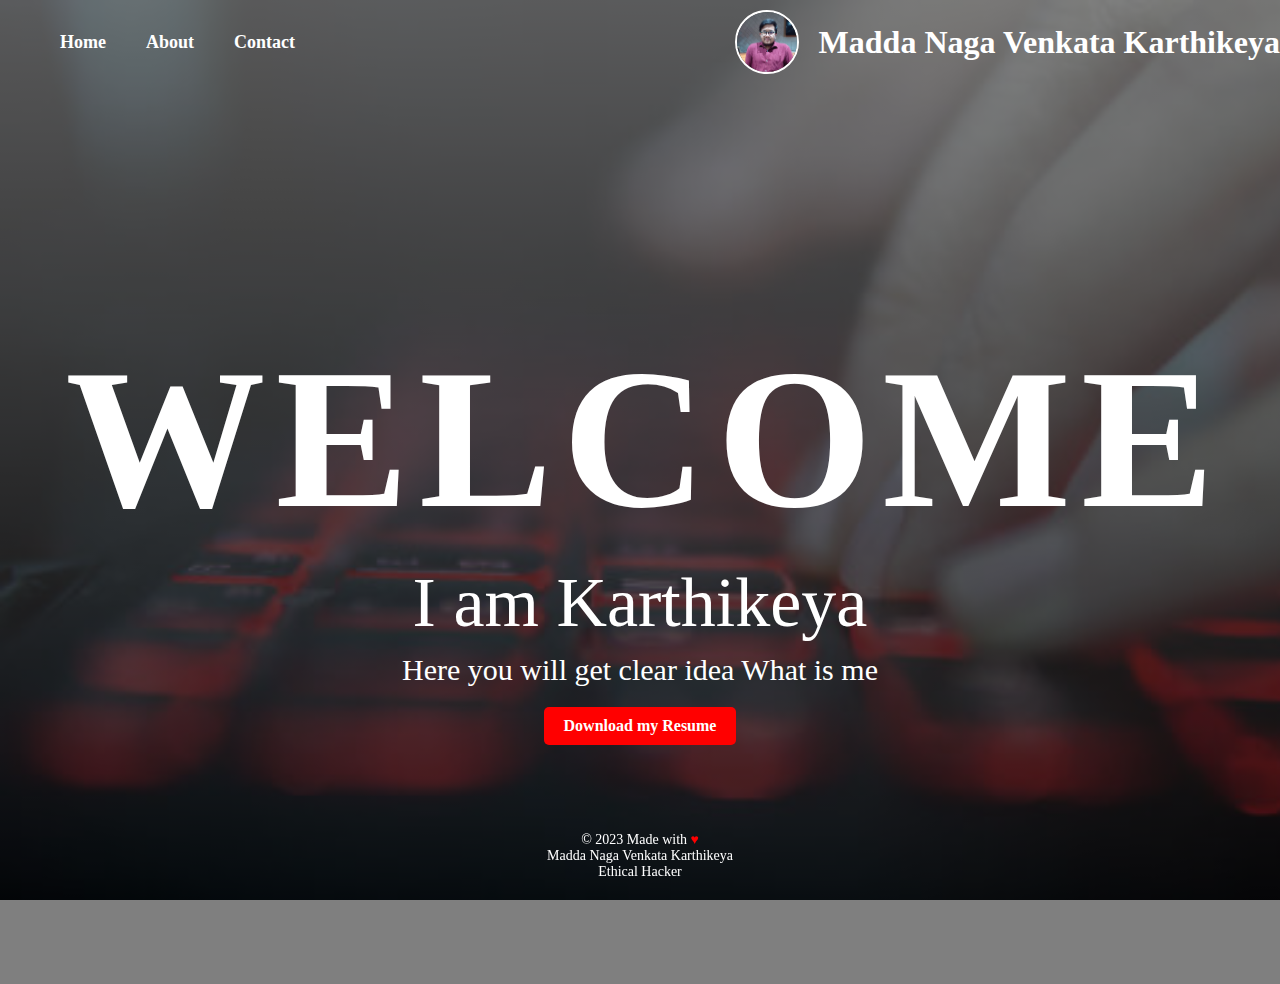
<file: index.html>
<!DOCTYPE html>
<html lang="en">
<head>
    <meta charset="UTF-8">
    <meta name="viewport" content="width=device-width, initial-scale=1.0">
    <link rel="stylesheet" href="style.css">
    <title>Your Portfolio</title>
</head>
<body>
    <header>
        <nav>
            <ul>
                <li><a href="index.html">Home</a></li>
                <li><a href="AboutMe.html">About</a></li>
                <li><a href="Contact.html">Contact</a></li>
            </ul>
        </nav>
        <div class="logo">
            <img src="images/k11.jpg" alt="Your Photo" class="profile-photo">
            <h1>Madda Naga Venkata Karthikeya</h1>
        </div>
    </header>

    <section id="hero">
        <div class="hero-content">
            <h1><span class="big-letter">W</span><span class="big-letter">E</span><span class="big-letter">L</span><span class="big-letter">C</span><span class="big-letter">O</span><span class="big-letter">M</span><span class="big-letter">E</span></h1>
            <p style="font-size: 70px;">I am Karthikeya </p>
            <p style="font-size: 30px;">Here you will get clear idea What is me </p>
            <a href="pdfs/mnvk_resume.pdf" download="mnvk-resume.pdf" class="cta-button">Download my Resume</a>
        </div>
    </section>

    <!-- Begin Web-Stat code v 7.0 -->
<span id="wts2142317"></span>
<script>var wts=document.createElement('script');wts.async=true;
wts.src='https://app.ardalio.com/log7.js';document.head.appendChild(wts);
wts.onload = function(){ wtslog7(2142317,3); };
</script><noscript><a href="https://www.web-stat.com">
<img src="https://app.ardalio.com/7/3/2142317.png" 
alt="Web-Stat analytics"></a></noscript>
<!-- End Web-Stat code v 7.0 -->

    <!-- Add more sections for About, Portfolio, and Contact here -->

    <footer>
        <p>
            &copy; 2023 Made with <span class="heart">&hearts;</span><br>
            Madda Naga Venkata Karthikeya<br>
            Ethical Hacker
        </p>
    </footer>
</body>
</html>
</file>
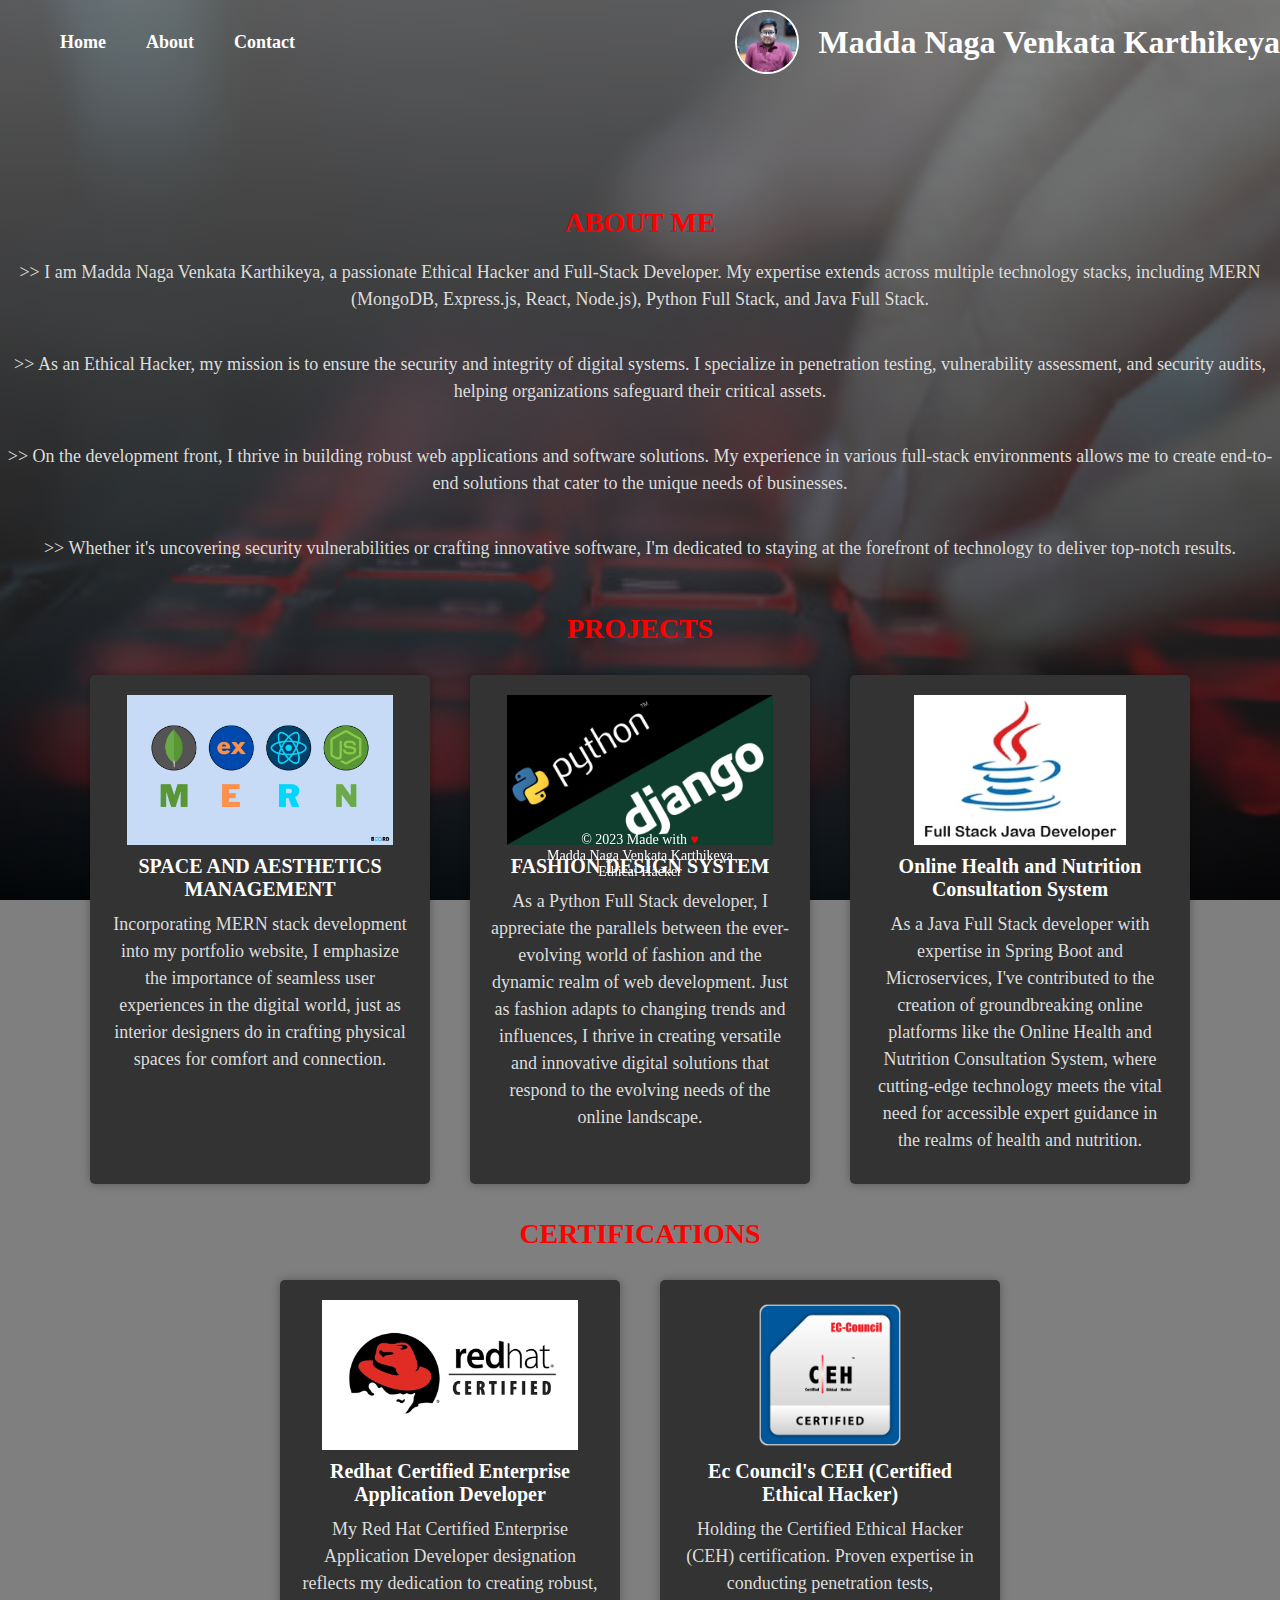
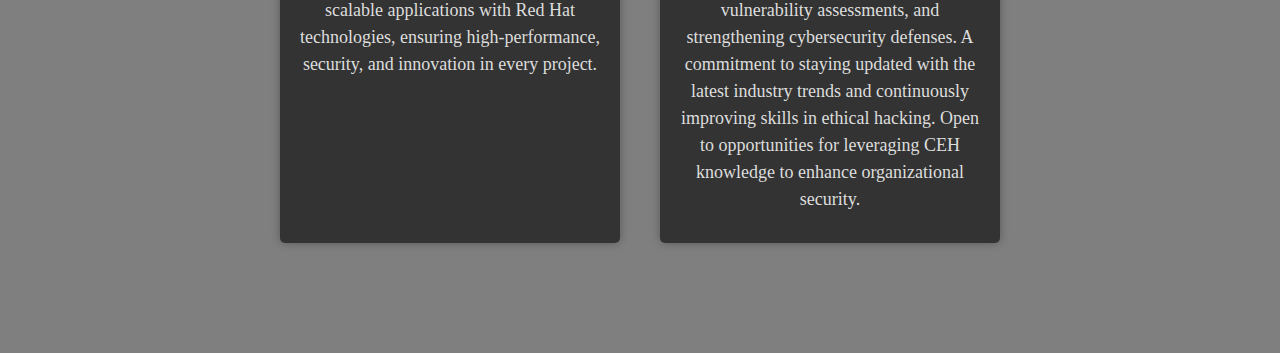
<file: AboutMe.html>
<!DOCTYPE html>
<html lang="en">
<head>
    <meta charset="UTF-8">
    <meta name="viewport" content="width=device-width, initial-scale=1.0">
    <link rel="stylesheet" href="AboutMe.css">
    <title>About Me</title>
</head>
<body>
    <header>
        <nav>
            <ul>
                <li><a href="index.html">Home</a></li>
                <li><a href="AboutMe.html">About</a></li>
                <li><a href="Contact.html">Contact</a></li>
            </ul>
        </nav>
        <div class="logo">
            <img src="images/k11.jpg" alt="Your Photo" class="profile-photo">
            <h1>Madda Naga Venkata Karthikeya</h1>
        </div>
    </header>

    <section id="about">
        <div class="about-content">
            <h2>About Me</h2>
            <p>
               >> I am Madda Naga Venkata Karthikeya, a passionate Ethical Hacker and Full-Stack Developer. My expertise extends across multiple technology stacks, including MERN (MongoDB, Express.js, React, Node.js), Python Full Stack, and Java Full Stack.
            </p><br>
            <p>
                >> As an Ethical Hacker, my mission is to ensure the security and integrity of digital systems. I specialize in penetration testing, vulnerability assessment, and security audits, helping organizations safeguard their critical assets.
            </p><br>
            <p>
                >> On the development front, I thrive in building robust web applications and software solutions. My experience in various full-stack environments allows me to create end-to-end solutions that cater to the unique needs of businesses.
            </p><br>
            <p>
                >> Whether it's uncovering security vulnerabilities or crafting innovative software, I'm dedicated to staying at the forefront of technology to deliver top-notch results.
            </p><br>
        </div>
        
        <h2>Projects</h2>
        <div class="projects-container">
            <div class="project-card">
                <img src="images/Mern.jpg" alt="Project 1">
                <h3>SPACE AND AESTHETICS MANAGEMENT</h3>
                <p>Incorporating MERN stack development into my portfolio website, I emphasize the importance of seamless user experiences in the digital world, just as interior designers do in crafting physical spaces for comfort and connection.</p>
            </div>
            <div class="project-card">
                <img src="images/django.jpg" alt="Project 2">
                <h3>FASHION DESIGN SYSTEM</h3>
                <p>As a Python Full Stack developer, I appreciate the parallels between the ever-evolving world of fashion and the dynamic realm of web development. Just as fashion adapts to changing trends and influences, I thrive in creating versatile and innovative digital solutions that respond to the evolving needs of the online landscape.</p>
            </div>
            <div class="project-card">
                <img src="images/jfsd.jpg" alt="Project 3">
                <h3>Online Health and Nutrition Consultation System</h3>
                <p>As a Java Full Stack developer with expertise in Spring Boot and Microservices, I've contributed to the creation of groundbreaking online platforms like the Online Health and Nutrition Consultation System, where cutting-edge technology meets the vital need for accessible expert guidance in the realms of health and nutrition.</p>
            </div>
            <!-- Add more project cards as needed -->
        </div>

        <h2>Certifications</h2>
        <div class="certi-container">
            <div class="project-card">
                <img src="images/red-hat-certification.jpg" alt="certi 1">
                <h3>Redhat Certified Enterprise Application Developer</h3>
                <p>My Red Hat Certified Enterprise Application Developer designation reflects my dedication to creating robust, scalable applications with Red Hat technologies, ensuring high-performance, security, and innovation in every project.</p>
            </div>
            <div class="project-card">
                <img src="images/CEH_2E345519D3F7.png" alt="certi 1">
                <h3>Ec Council's CEH (Certified Ethical Hacker)</h3>
                <p>Holding the Certified Ethical Hacker (CEH) certification. Proven expertise in conducting penetration tests, vulnerability assessments, and strengthening cybersecurity defenses. A commitment to staying updated with the latest industry trends and continuously improving skills in ethical hacking. Open to opportunities for leveraging CEH knowledge to enhance organizational security.</p>
            </div>
            <!-- Add more project cards as needed -->
        </div>
    </section>

    <!-- Begin Web-Stat code v 7.0 -->
<span id="wts2142317"></span>
<script>var wts=document.createElement('script');wts.async=true;
wts.src='https://app.ardalio.com/log7.js';document.head.appendChild(wts);
wts.onload = function(){ wtslog7(2142317,3); };
</script><noscript><a href="https://www.web-stat.com">
<img src="https://app.ardalio.com/7/3/2142317.png" 
alt="Web-Stat analytics"></a></noscript>
<!-- End Web-Stat code v 7.0 -->


    

    <footer>
        <p>
            &copy; 2023 Made with <span class="heart">&hearts;</span><br>
            Madda Naga Venkata Karthikeya<br>
            Ethical Hacker
        </p>
    </footer>
</body>
</html>
</file>
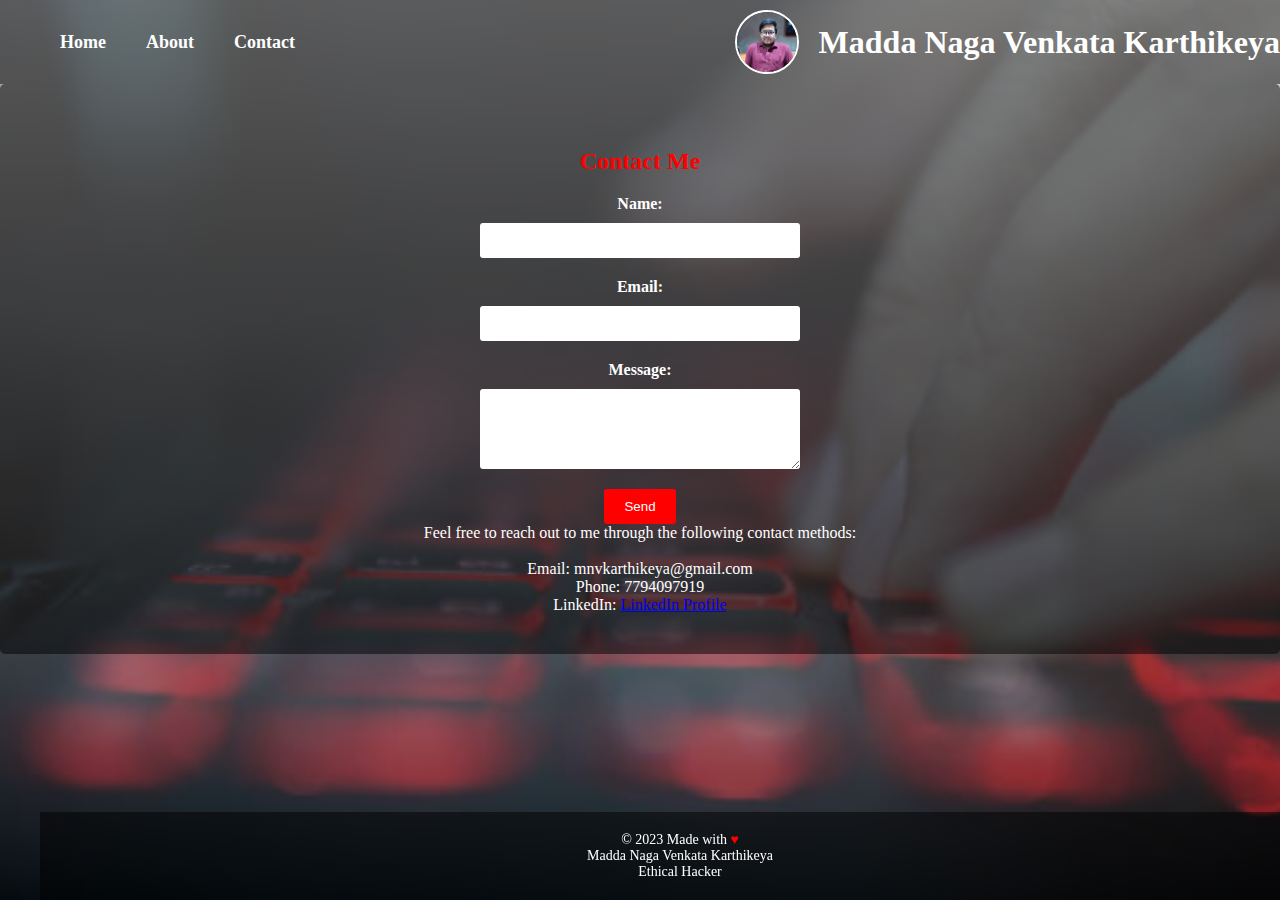
<file: Contact.html>
<!DOCTYPE html>
<html lang="en">
<head>
    <meta charset="UTF-8">
    <meta name="viewport" content="width=device-width, initial-scale=1.0">
    <link rel="stylesheet" href="Contact.css">
    <title>Contact Me</title>
</head>
<body style="background-color: black;">
    <header>
        <nav>
            <ul>
                <li><a href="index.html">Home</a></li>
                <li><a href="AboutMe.html">About</a></li>
                <li><a href="contact.html">Contact</a></li> 
            </ul>
        </nav>
        <div class="logo">
            <img src="images/k11.jpg" alt="Your Photo" class="profile-photo">
            <h1>Madda Naga Venkata Karthikeya</h1>
        </div>
    </header>

    <section id="contact">
        <div class="contact-content">
            <div class="contact-form">
                <h3>Contact Me</h3>
                <form action="submit_contact.php" method="POST">
                    <label for="name">Name:</label>
                    <input type="text" id="name" name="name" required>
                    
                    <label for="email">Email:</label>
                    <input type="email" id="email" name="email" required>
                    
                    <label for="message">Message:</label>
                    <textarea id="message" name="message" rows="4" required></textarea>
                    
                    <button type="submit">Send</button>
                </form>
                <p>Feel free to reach out to me through the following contact methods:<br>
                    <br>
                    Email: mnvkarthikeya@gmail.com<br>
                    Phone: 7794097919<br>
                    LinkedIn: <a href="https://www.linkedin.com/in/mnvkarthikeya">LinkedIn Profile</a>
                    
                </p>
                
                <footer>
                    <p>&copy; 2023 Made with <span class="heart">&hearts;</span>
                        <br>
                            Madda Naga Venkata Karthikeya
                        <br>
                            Ethical Hacker
                    </p>
                </footer>
            </div>
        </div>
    </section>
    <!-- Begin Web-Stat code v 7.0 -->
<span id="wts2142317"></span>
<script>var wts=document.createElement('script');wts.async=true;
wts.src='https://app.ardalio.com/log7.js';document.head.appendChild(wts);
wts.onload = function(){ wtslog7(2142317,3); };
</script><noscript><a href="https://www.web-stat.com">
<img src="https://app.ardalio.com/7/3/2142317.png" 
alt="Web-Stat analytics"></a></noscript>
<!-- End Web-Stat code v 7.0 -->

</body>
</html>
</file>
<file: AboutMe.css>
body, h1, p {
    margin: 0;
    padding: 0;
}

body {
    background: linear-gradient(rgba(255, 255, 255, 0.7), rgba(0, 0, 0, 0.5)), url('images/eth.jpg');
    background-size: cover;
    background-repeat: no-repeat;
    background-attachment: fixed;
}

header {
    background: rgba(0, 0, 0, 0.5);
    color: #fff;
    padding: 10px 0;
    display: flex;
    align-items: center;
    justify-content: space-between;
    position: relative;
    z-index: 2;
}

nav ul {
    list-style: none;
    display: flex;
    margin-right: 20px;
    z-index: 2;
}

nav ul li {
    margin: 0 20px;
}

nav ul li a {
    text-decoration: none;
    color: #fff;
    font-weight: bold;
    font-size: 18px;
    z-index: 2;
}

.logo {
    display: flex;
    align-items: center;
    position: relative;
    z-index: 2;
}

.profile-photo {
    width: 60px;
    height: 60px;
    border-radius: 50%;
    border: 2px solid #fff;
    margin-right: 20px;
    position: relative;
    z-index: 1;
}

.profile-photo::before {
    content: "";
    position: absolute;
    top: 0;
    left: 0;
    right: 0;
    bottom: 0;
    background-color: rgba(0, 0, 0, 0.5);
    border-radius: 50%;
}


#about {
    background: rgba(0, 0, 0, 0.5);
    color: #fff;
    text-align: center;
    padding: 100px 0;
    display: flex;
    flex-direction: column;
    align-items: center; 
   
    min-height: 100vh; 
}


/* Style the about content text */
#about h2 {
    font-size: 28px; /* Increase the font size */
    margin-bottom: 20px;
    text-transform: uppercase; /* Transform the text to uppercase */
    color: #f00; /* Change the text color */
}

#about p {
    font-size: 18px; /* Increase the font size */
    margin: 10px 0;
    line-height: 1.5; /* Adjust the line height for readability */
    color: #ddd; /* Change the text color */
}


footer {
    
    color: #fff;
    text-align: center;
    padding: 20px 0;
    position: fixed;
    bottom: 0;
    width: 100%;
    
    font-size: 14px;
}

.heart {
    color: red;
}

/* ... Existing CSS styles ... */

/* Style the projects section */
#projects {
    background: rgba(0, 0, 0, 0.7);
    color: #fff;
    text-align: center;
    padding: 100px 0;
}

#projects h2 {
    font-size: 28px;
    margin-bottom: 20px;
    text-transform: uppercase;
    color: #f00;
}

/* Style the projects container */
.projects-container {
    display: flex;
    flex-wrap: wrap;
    justify-content: center;
    gap: 20px; /* Adjust the gap between cards */
}

/* Style the project cards */
.project-card {
    width: 300px; /* Set the width of each card */
    background: #333; /* Card background color */
    color: #fff;
    text-align: center;
    padding: 20px;
    border-radius: 5px;
    box-shadow: 0 0 10px rgba(0, 0, 0, 0.3);
    margin: 10px;
    display: flex;
    flex-direction: column;
    align-items: center;
}

/* Style the project card images */
.project-card img {
    max-width: 100%;
    max-height: 150px; /* Adjust the maximum height of the image */
    margin-bottom: 10px;
}

/* Style the project card headings and paragraphs */
.project-card h3 {
    font-size: 20px;
    margin: 0;
}

.project-card p {
    font-size: 16px;
    margin-top: 5px;
}



#certi {
    background: rgba(0, 0, 0, 0.7);
    color: #fff;
    text-align: center;
    padding: 100px 0;
}

#certi h2 {
    font-size: 28px;
    margin-bottom: 20px;
    text-transform: uppercase;
    color: #f00;
}

/* Style the projects container */
.certi-container {
    display: flex;
    flex-wrap: wrap;
    justify-content: center;
    gap: 20px; /* Adjust the gap between cards */
}

/* Style the project cards */
.certi-card {
    width: 300px; /* Set the width of each card */
    background: #333; /* Card background color */
    color: #fff;
    text-align: center;
    padding: 20px;
    border-radius: 5px;
    box-shadow: 0 0 10px rgba(0, 0, 0, 0.3);
    margin: 10px;
    display: flex;
    flex-direction: column;
    align-items: center;
}

/* Style the project card images */
.certi-card img {
    max-width: 100%;
    max-height: 150px; /* Adjust the maximum height of the image */
    margin-bottom: 10px;
}

/* Style the project card headings and paragraphs */
.certi-card h3 {
    font-size: 20px;
    margin: 0;
}

.certi-card p {
    font-size: 16px;
    margin-top: 5px;
}
</file>
<file: Contact.css>
body, h1, p {
    margin: 0;
    padding: 0;
    
}

body {
    background: linear-gradient(rgba(255, 255, 255, 0.7), rgba(0, 0, 0, 0.5)), url('images/eth.jpg');
    background-size: cover;
    background-repeat: no-repeat;
    background-attachment: fixed;
}

header {
    background: rgba(0, 0, 0, 0.5);
    color: #fff;
    padding: 10px 0;
    display: flex;
    align-items: center;
    justify-content: space-between;
    position: relative;
    z-index: 2;
}

nav ul {
    list-style: none;
    display: flex;
    margin-right: 20px;
    z-index: 2;
}

nav ul li {
    margin: 0 20px;
}

nav ul li a {
    text-decoration: none;
    color: #fff;
    font-weight: bold;
    font-size: 18px;
    z-index: 2;
}

.logo {
    display: flex;
    align-items: center;
    position: relative;
    z-index: 2;
}

.profile-photo {
    width: 60px;
    height: 60px;
    border-radius: 50%;
    border: 2px solid #fff;
    margin-right: 20px;
    position: relative;
    z-index: 1;
}

.profile-photo::before {
    content: "";
    position: absolute;
    top: 0;
    left: 0;
    right: 0;
    bottom: 0;
    background-color: rgba(0, 0, 0, 0.5);
    border-radius: 50%;
}

/* Style the contact section */
/* Style the contact form */
.contact-form {
    background: rgba(0, 0, 0, 0.5);
    color: #fff;
    text-align: center;
    padding: 40px;
    border-radius: 5px;
}

.contact-form h3 {
    font-size: 24px;
    margin-bottom: 20px;
    color: #f00;
}

.contact-form form {
    display: flex;
    flex-direction: column;
    align-items: center;
}

.contact-form label {
    color: #fff;
    font-weight: bold;
    margin-bottom: 10px;
}

.contact-form input[type="text"],
.contact-form input[type="email"],
.contact-form textarea {
    width: 25%;
    padding: 10px;
    margin-bottom: 20px;
    border: none;
    border-radius: 3px;
}

.contact-form textarea {
    resize: vertical;
}

.contact-form button {
    background-color: #f00;
    color: #fff;
    padding: 10px 20px;
    border: none;
    border-radius: 3px;
    cursor: pointer;
}

/* Style the social media links */
.social-media-links {
    margin-top: 20px;
}

.social-media-links a {
    font-size: 24px;
    color: #fff;
    margin: 0 10px;
    text-decoration: none;
}

/* Style the contact information */
.contact-info {
    background: rgba(0, 0, 0, 0.5);
    color: #fff;
    text-align: center;
    padding: 20px;
    border-radius: 5px;
    margin: 20px 0;
}

.contact-info p {
    font-size: 18px;
    margin: 0;
    text-align: center;
}

.contact-info a {
    color: #f00; /* Link color */
    text-decoration: none;
    font-weight: bold;
}

.contact-info a:hover {
    text-decoration: underline;
}

/* Style the social media links and images */
.contact-info a img {
    width: 32px; /* Adjust the width as needed */
    height: 32px; /* Adjust the height as needed */
    margin: 5px; /* Add margin between the icons */
}

/* Rest of your existing CSS styles */
/* ... */



footer {
    background: rgba(0, 0, 0, 0.5);
    color: #fff;
    text-align: center;
    padding: 20px 0;
    position: fixed;
    bottom: 0;
    width: 100%;
    
    font-size: 14px;
}

.heart {
    color: red;
}
</file>
<file: style.css>
/* Reset some default styles */
body, h1, p {
    margin: 0;
    padding: 0;
}

/* Apply a gradient background to the body */
body {
    background: linear-gradient(rgba(255, 255, 255, 0.7), rgba(0, 0, 0, 0.5)), url('images/eth.jpg');
    background-size: cover;
    background-repeat: no-repeat;
    background-attachment: fixed;
}

/* Style the header and navigation bar */
header {
    background: rgba(0, 0, 0, 0.5);
    color: #fff;
    padding: 10px 0;
    display: flex;
    align-items: center;
    justify-content: space-between;
    position: relative; /* Add position relative */
    z-index: 2; /* Set a higher z-index value */
}

/* Style the navigation links */
nav ul {
    list-style: none;
    display: flex;
    margin-right: 20px; /* Add margin to the right to separate from the photo */
    z-index: 2; /* Set a higher z-index value */
}

nav ul li {
    margin: 0 20px;
}

nav ul li a {
    text-decoration: none;
    color: #fff;
    font-weight: bold;
    font-size: 18px;
    z-index: 2; /* Set a higher z-index value */
}

/* Style the circular profile photo container */
.logo {
    display: flex;
    align-items: center;
    position: relative;
    z-index: 2; /* Set a higher z-index value */
}

/* Style the circular profile photo */
.profile-photo {
    width: 60px;
    height: 60px;
    border-radius: 50%;
    border: 2px solid #fff;
    margin-right: 20px;
    position: relative;
    z-index: 1; /* Set a lower z-index value to appear behind the overlay */
}

/* Add a light black overlay */
.profile-photo::before {
    content: "";
    position: absolute;
    top: 0;
    left: 0;
    right: 0;
    bottom: 0;
    
    border-radius: 50%; /* To make the overlay circular */
}

/* Style the hero section to have some padding */
/* Style the hero section to have some padding */
#hero {
    background: rgba(0, 0, 0, 0.5);
    color: #fff;
    text-align: center;
    display: flex;
    flex-direction: column;
    justify-content: center;
    align-items: center;
    min-height: 100vh; /* Ensure the hero section takes at least the full viewport height */
}

/* Style the text elements in the hero section */
#hero h1,
#hero p,
#hero .cta-button {
    margin: 10px 0; /* Add spacing between elements */
    
}


/* Style the CTA button in the hero section */
/* Style the download button */
.cta-button {
    display: inline-block;
    padding: 10px 20px;
    background: #f00; /* Adjust the background color as needed */
    color: #fff;
    text-decoration: none;
    border-radius: 5px;
    font-weight: bold;
    transition: background 0.3s ease;
    margin-top: 20px; /* Add margin to separate it from the text */
}

.cta-button:hover {
    background: #c00; /* Change the background color on hover */
}

/* Style the footer */
/* ... Existing CSS styles ... */

/* Style the footer */
footer {
    
    color: #fff;
    text-align: center;
    padding: 20px 0;
    position: fixed;
    bottom: 0;
    width: 100%;
    /* Additional customization */
    
    font-size: 14px; /* Adjust the font size */
}


/* Style the heart symbol */
.heart {
    color: red;
}

.big-letter {
    font-size: 200px; /* Adjust the font size as needed */
    font-weight: bold; /* Make the letters bold */
    display: inline-block; /* Display each letter on its own line */
    margin: 0 5px; /* Add spacing between letters */
    text-transform: uppercase; /* Uppercase the letters */
}
</file>
